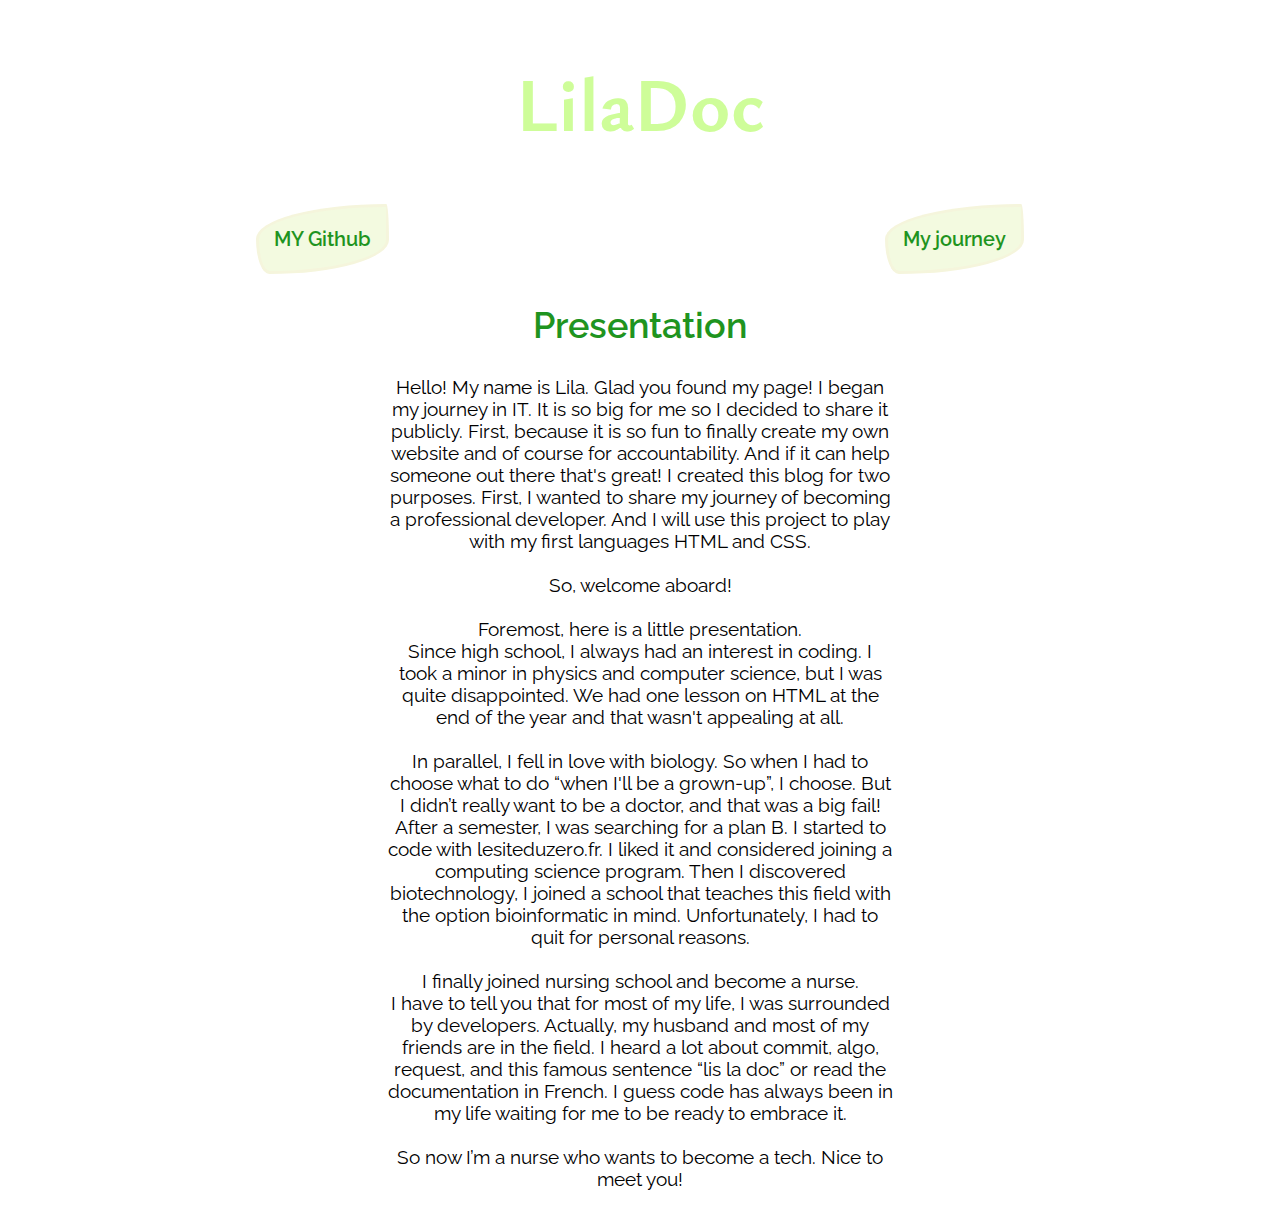
<file: index.html>
<!DOCTYPE html>
<html>
    <head>
        <meta charset="utf-8">
        <title>LilaDoc</title>
      <link rel="preconnect" href="https://fonts.googleapis.com">
<link rel="preconnect" href="https://fonts.gstatic.com" crossorigin>
<link href="https://fonts.googleapis.com/css2?family=Raleway:wght@500&family=Ysabeau:wght@500&display=swap" rel="stylesheet"> 
        <link rel="stylesheet" href="lilacodestyle.css" rel="stymesheet">
        <link rel="preconnect" href="https://fonts.googleapis.com">
<link rel="preconnect" href="https://fonts.gstatic.com" crossorigin>
<link rel="preconnect" href="https://fonts.googleapis.com">
<link rel="preconnect" href="https://fonts.gstatic.com" crossorigin>
<link rel="preconnect" href="https://fonts.googleapis.com">
<link rel="preconnect" href="https://fonts.gstatic.com" crossorigin>
<link href="https://fonts.googleapis.com/css2?family=Raleway:wght@500&display=swap" rel="stylesheet"> 
<link href="https://fonts.googleapis.com/css2?family=Raleway&display=swap" rel="stylesheet"> 
    </head>
    <body>
        <div class=firsttitle><h1>LilaDoc</h1></div>
      <div class=bannercontener> 
      <div class=bannerlist>
            <a href="https://github.com/Lilajy"><p>MY Github</p></a>
      </div>
      <div class=bannerlist>
            <a href="./myjourney.html"><p>My journey</p></a>
        </div>
      </div>
        <div class= presentation>
            <h2>Presentation</h2>
            <p>Hello! My name is Lila. Glad you found my page! I began my journey in IT. It is so big for me so I decided to share it publicly. First, because it is so fun to finally create my own website and of course for accountability. And if it can help someone out there that's great! I created this blog for two purposes. First, I wanted to share my journey of becoming a professional developer. And I will use this project to play with my first languages HTML and CSS. <br/><br/>

              So, welcome aboard!<br/><br/>
              
              Foremost, here is a little presentation. <br/>
              
              Since high school, I always had an interest in coding. I took a minor in physics and computer science,  but I was quite disappointed. We had one lesson on HTML at the end of the year and that wasn't appealing at all. <br/> <br/>
              
              In parallel, I fell in love with biology. So when I had to choose what to do “when I'll be a grown-up”, I choose. But I didn’t really want to be a doctor, and that was a big fail! <br/>
              
              After a semester, I was searching for a plan B. I started to code with lesiteduzero.fr. I liked it and considered joining a computing science program. Then I discovered biotechnology, I joined a school that teaches this field with the option bioinformatic in mind. Unfortunately, I had to quit for personal reasons. <br/> <br/>
              
              I finally joined nursing school and become a nurse. <br/>
              
              I have to tell you that for most of my life, I was surrounded by developers. Actually, my husband and most of my friends are in the field. I heard a lot about commit, algo, request, and this famous sentence “lis la doc” or read the documentation in French.
              
              I guess code has always been in my life waiting for me to be ready to embrace it. <br/> <br/>
              
              So now I’m a nurse who wants to become a tech. Nice to meet you! </p>
        </div>
    </body>
</file>
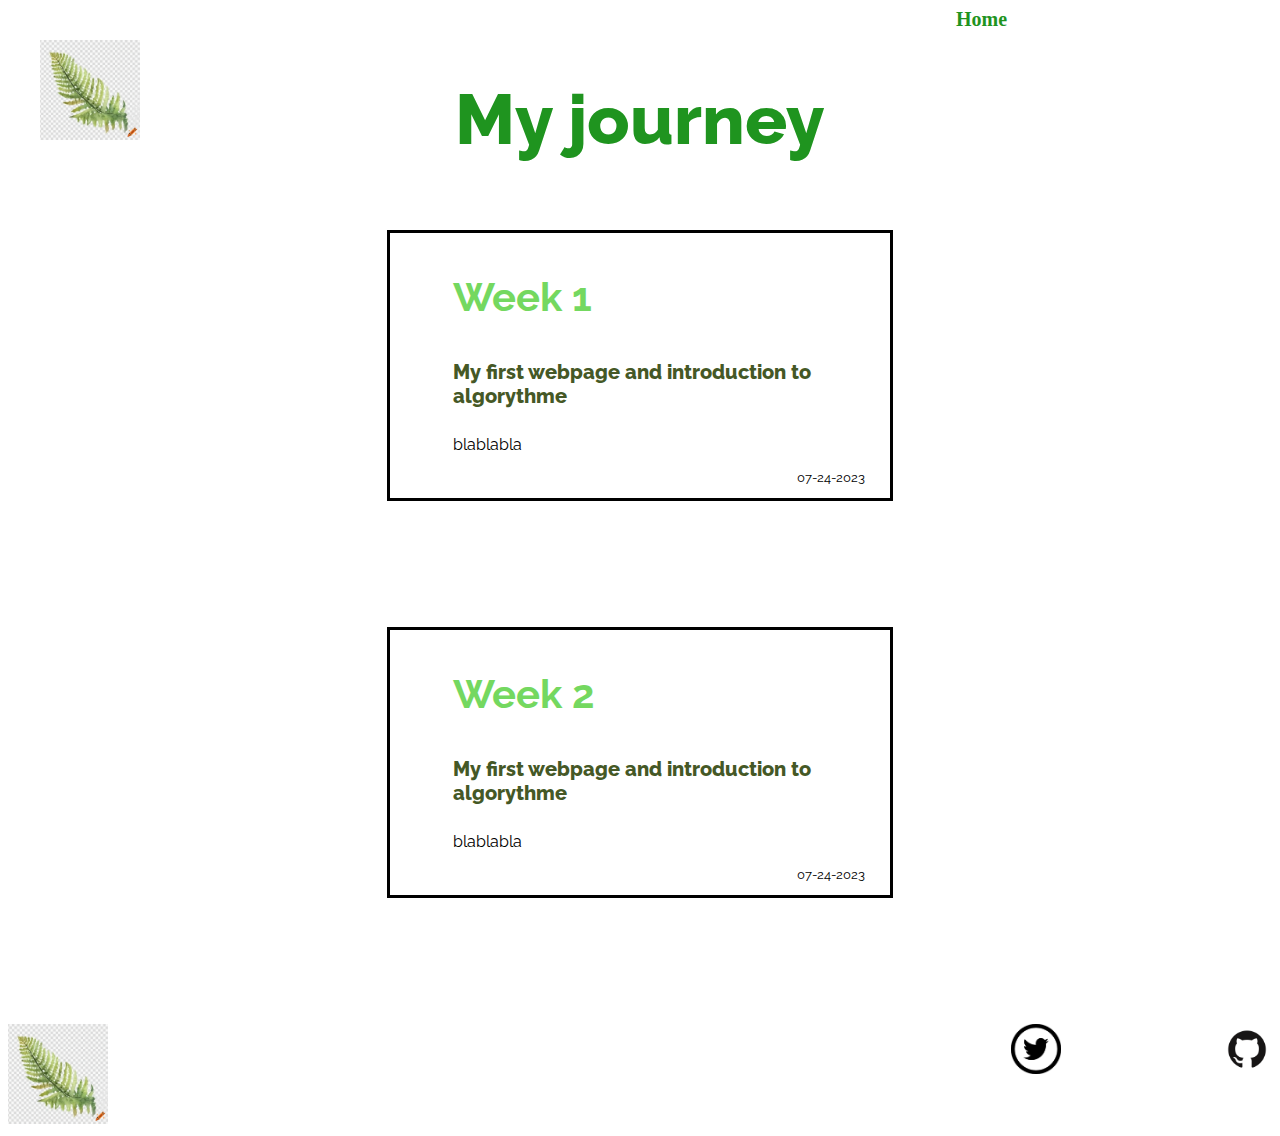
<file: myjourney.html>
<!DOCTYPE html>
<html>
    <head>
        <meta charset="utf-8">
        <title>Lila code</title>
      <link rel="preconnect" href="https://fonts.googleapis.com">
<link rel="preconnect" href="https://fonts.gstatic.com" crossorigin>
<link href="https://fonts.googleapis.com/css2?family=Raleway:wght@500&family=Ysabeau:wght@500&display=swap" rel="stylesheet"> 
        <link rel="stylesheet" href="lilacodestyle.css" rel="stymesheet">
        <link rel="preconnect" href="https://fonts.googleapis.com">
<link rel="preconnect" href="https://fonts.gstatic.com" crossorigin>
<link rel="preconnect" href="https://fonts.googleapis.com">
<link rel="preconnect" href="https://fonts.gstatic.com" crossorigin>
<link rel="preconnect" href="https://fonts.googleapis.com">
<link rel="preconnect" href="https://fonts.gstatic.com" crossorigin>
<link href="https://fonts.googleapis.com/css2?family=Raleway:wght@500&display=swap" rel="stylesheet"> 
<link href="https://fonts.googleapis.com/css2?family=Raleway&display=swap" rel="stylesheet"> 
    </head>
    <body>
              <div class="conteneur">
    <div class="box logo"><img src="./assets/./images/logo.png" height="100" alt="Logo" ></div>
    <div class="box title"><div class="titlemyjourney"><p>My journey</p></div></div>
    <div class="Home"><a href="https://liladoc.dev">Home</a></div>

</div>

        <div class="containerarticle">
            <div class="article">
                <h3>Week 1</h3>
                <h4>My first webpage and introduction to algorythme </h4>
                <p>blablabla</p>
            <div class="date"><p> 07-24-2023 </p> </div>
            </div>
            <div class="article">
                <h3>Week 2</h3>
                <h4>My first webpage and introduction to algorythme </h4>
                <p>blablabla</p>
                <div class="date"><p> 07-24-2023 </p> </div>
            </div>  
        </div>
       <footer>
            <div class="containerfooter">
                <div class="box logodown"> 
                    <img src="./assets/images/logo.png" height="100" alt="Logo" >
                </div>
              <div class="box blank"><p></p></div>
                <div class="box twitter">
                <a target="_blank" href="https://twitter.com/LilaDocDev" class="lien-icone">
                    <img src="./assets/images/twitter.png" height="50" alt="Logo Twitter" >
                </a>
                </div>
                <div class= "box github">
                <a target="_blank" href="https://github.com/Lilajy" class="lien-icone">
                    <img src="./assets/images/GitHub.png" height="50" alt="Logo githhub" >
                </a>
                 </div>
            </div>
         </footer>

    </body>
</file>
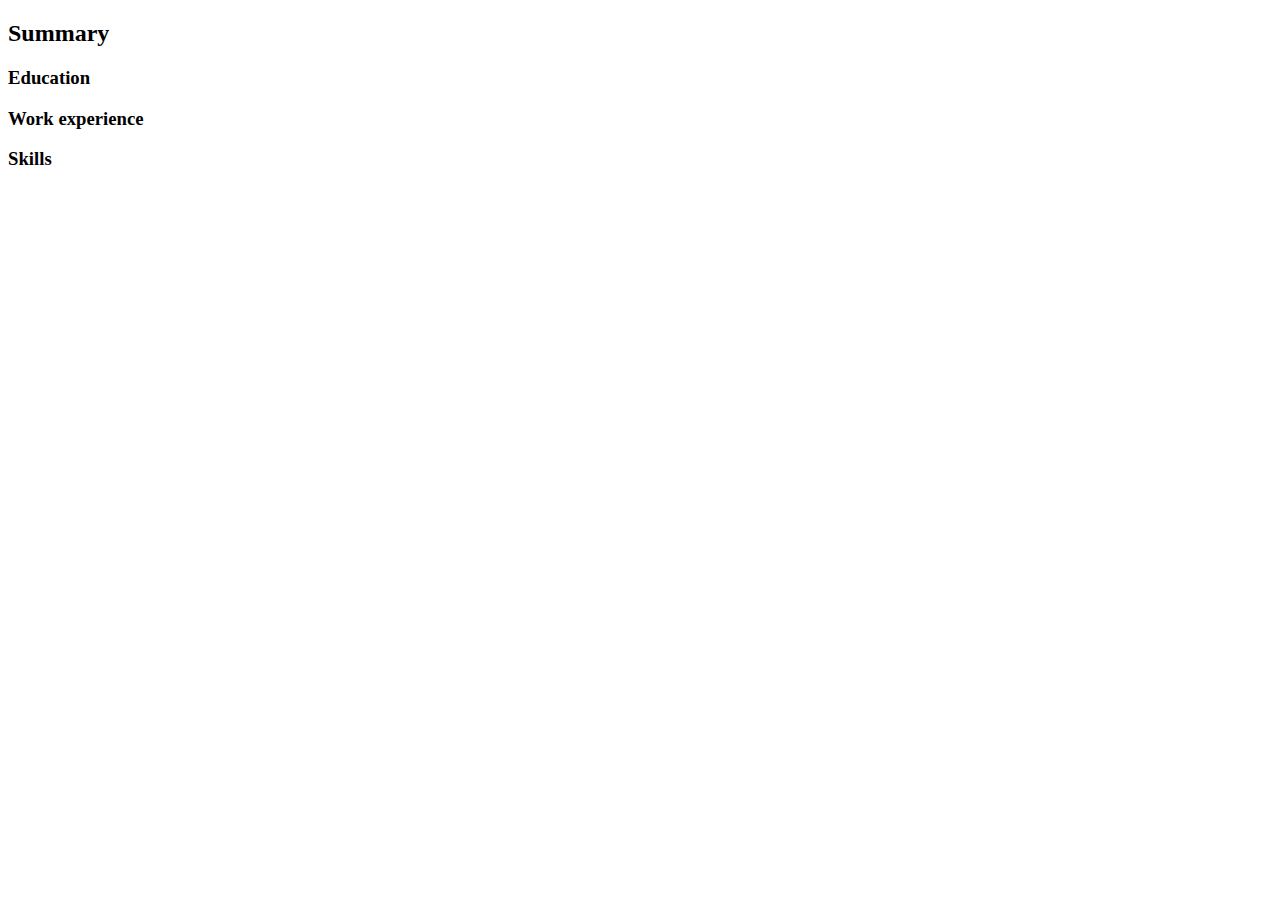
<file: MyResume.html>
<!DOCTYPE html>
<html lang="en">
<head>
    <meta charset="UTF-8">
    <title>My Resume</title>
</head>
<body>
    <h2>Summary</h2>
    <h3>Education</h3>
    <h3>Work experience</h3>
    <h3>Skills</h3>

    
</body>
</html>
</file>
<file: lilacodestyle.css>
.firsttitle {
  font-size: 38px;
font-family: 'Ysabeau', sans-serif;
 font-weight: 800;
text-align: center;
color: #cefd99;

}


.bannerlist {
  
text-align: center;
  font-family: 'Raleway', sans-serif;
  font-size: large;
  font-weight: 100;
  text-align: center;
  background-color: #f3fae0;
  color: beige;
  border-radius: 98% 2% 90% 10% / 50% 51% 49% 50% ;
border:solid;
padding: 0 15px 0 15px;
  
}


.bannercontener {
display: flex;
  flex-direction: row;
 justify-content: space-between;
  justify-content: space-around;
}
a{
color :rgb(31, 148, 31);
font-weight: 600;
text-decoration: none;
 font-size: 20px;
}
a:hover {
text-decoration: underline;
color: black;
text-decoration: none;
}
h2{
color :rgb(31, 148, 31);
font-weight: 600;
 font-size: 36px;
font-family: 'Raleway', sans-serif;
text-align: center;

}
.presentation {
font-family: 'Raleway', sans-serif;
font-size: larger;
text-align: center;
 padding: 0 30% 0 30%;
 
}

.titlemyjourney {
  font-size: 70px;
  font-family: 'Raleway', sans-serif;
   font-weight: 800;
  text-align: center;
  color: rgb(31, 148, 31);
}

h3{

font-size: 40px;
  color: rgb(116, 216, 96);
}

h4{
font-weight: 800;
font-size: 20px;
color: rgb(69, 88, 38);


}
.article {
 font-family: 'Raleway', sans-serif;
  border: solid;
  padding:0 2% 0 5% ;
margin: 0 30% 10% 30%;
}

.containerarticle {
  display: flex;
  flex-direction: column;
  align-content: space-around;
align-content: space-between;
align-content: center;

}    
.date{
font-size: 13px;
text-align:right;
}

.lien-icone {
margin-left: 30px;
}

.lien-icone:hover {
opacity: 0.5;
}


.containerboxhead{
display: grid;
grid-template-columns: 100px 400px 200px;

}
.conteneur {
    display: grid;
    grid-template-columns: 1fr 2fr 1fr
}   
      .accueil {
 text-align: right;   
 margin: 10% 10% 0% 0%;
  }
      .logo{
  
 margin: 10% 10% 10% 10%;
  }
.containerfooter {
    display: grid;
    grid-template-columns: 1fr 3fr 1fr 1fr
}   
      .twitter {
 text-align: right;   

}
       .github {
 text-align: right;   
}
.Home{
  font-size: large;

}
</file>
